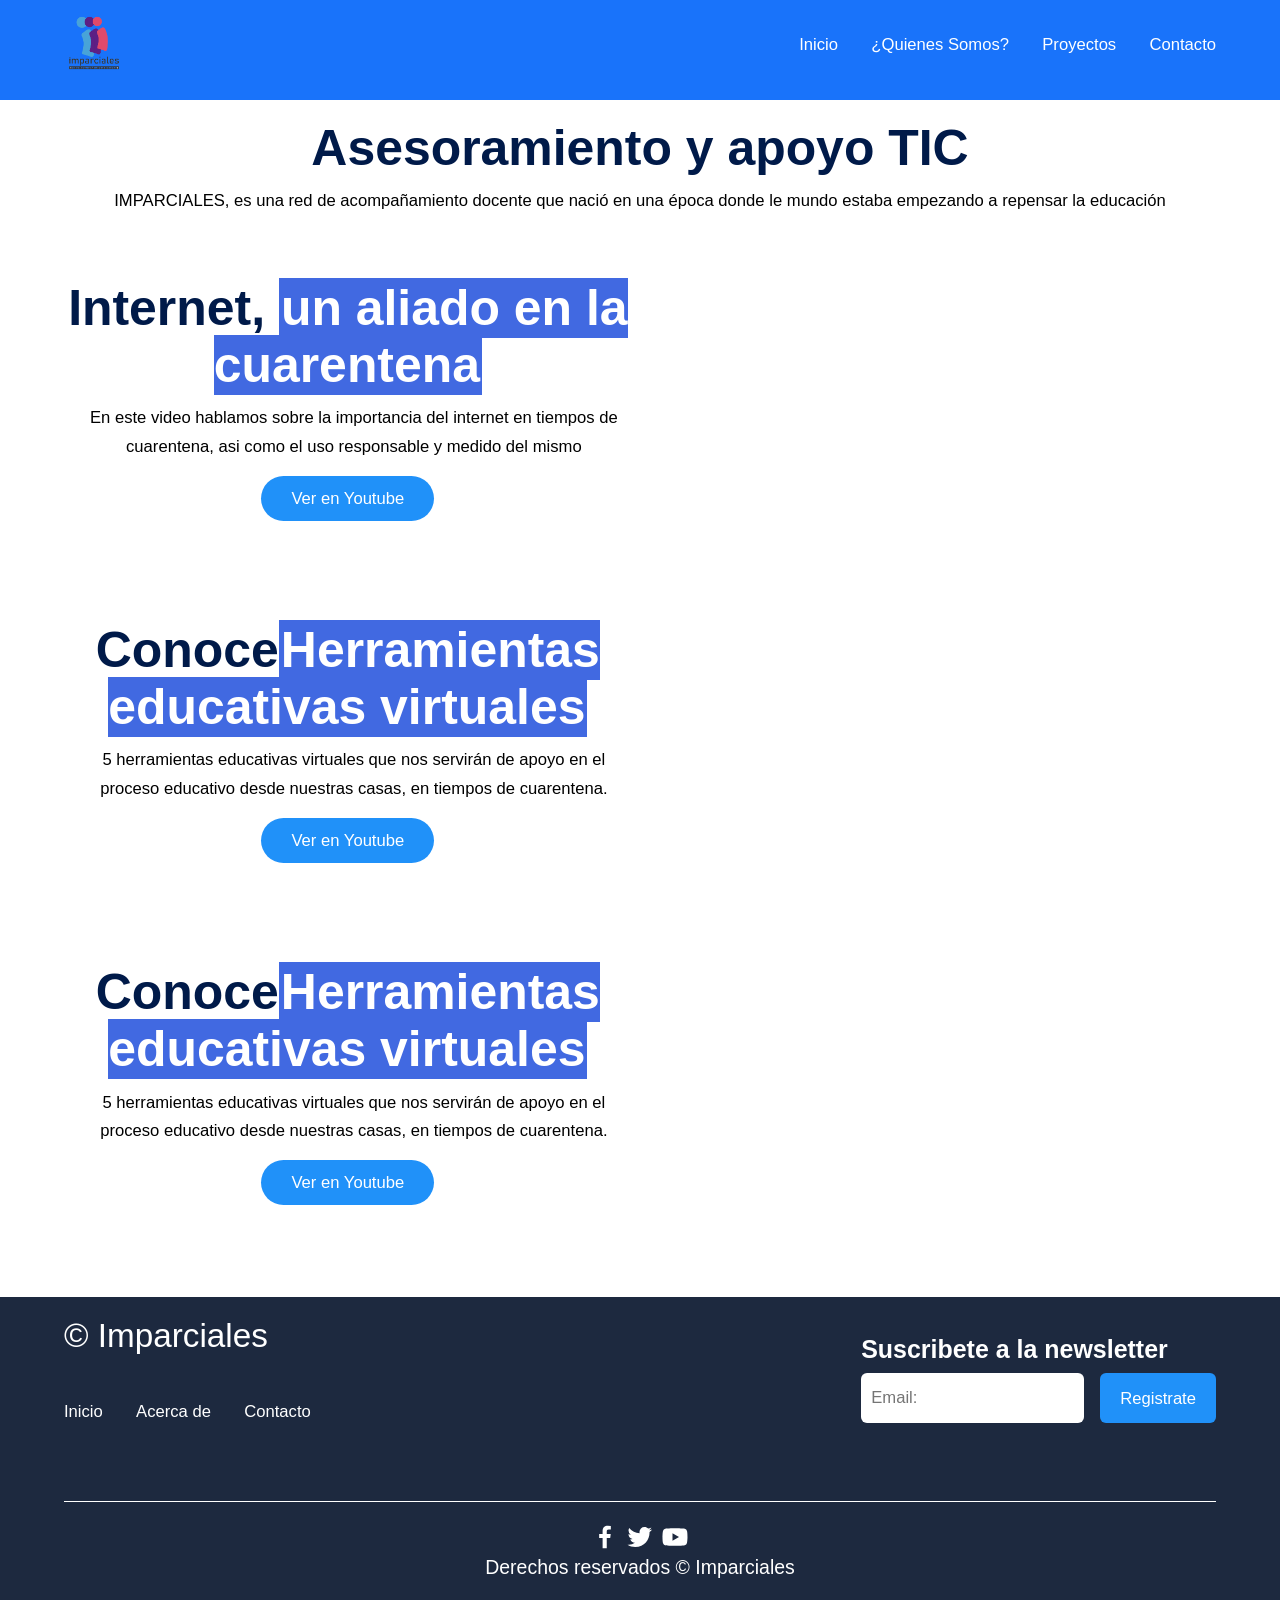
<file: asesoramiento.html>
<!DOCTYPE html>
<html lang="es">

<head>
    <meta charset="UTF-8">
    <meta http-equiv="X-UA-Compatible" content="IE=edge">
    <meta name="viewport" content="width=device-width, initial-scale=1.0">
    <title>Imparciales</title>
    <link rel="shortcut icon" href="./images/logo.png" type="image/x-icon">
    <link rel="stylesheet" href="./css/normalize.css">
    <link rel="stylesheet" href="./css/estilos.css">

    <meta name="theme-color" content="#2091F9">

    <meta name="title" content="Aprende CSS desde cero">
    <meta name="description"
        content="Hola, soy una descripción que verás cuando busques algo de mi temática en Google.">


    <meta property="og:type" content="website">
    <meta property="og:url" content="https://alexcgdesign.github.io">
    <meta property="og:title" content="Aprende CSS desde cero">
    <meta property="og:description"
        content="Hola, soy una descripción que verás cuando busques algo de mi temática en Google.">
    <meta property="og:image" content="https://alexcgdesign.github.io/images/css.jpg">

    <meta property="twitter:card" content="summary_large_image">
    <meta property="twitter:url" content="https://www.jordanalex.com/">
    <meta property="twitter:title" content="Aprende CSS desde cero">
    <meta property="twitter:description"
        content="Hola, soy una descripción que verás cuando busques algo de mi temática en Google.">
    <meta property="twitter:image" content="https://alexcgdesign.github.io/images/css.jpg">
</head>

<body>

    <header class="hero1">
        <nav class="nav container">
            <div class="nav__logo">
                <img src="images/logo.png" alt="logo" srcset="" style="width: 60px;">
                
            </div>

            <ul class="nav__link nav__link--menu">
                <li class="nav__items">
                    <a href="index.html" class="nav__links_2">Inicio</a>
                </li>
                <li class="nav__items">
                    <a href="#cuenta_nosotros" class="nav__links_2">¿Quienes Somos?</a>
                </li>
                <li class="nav__items">
                    <a href="#" class="nav__links_2">Proyectos</a>
                    <ul>
                        <li class="nav__items">
                        <a href="asesoramiento.html"  class="nav__linkss">Asesoramiento y apoyo TIC</a></li>
                        <li class="nav__items">
                            <a href="herramientas.html" class="nav__linkss">Herramientas digitales</a></li>
                        <li class="nav__items">
                            <a href="ensintonia.html" class="nav__linkss">En sintonia con la educación</a></li>
                        <li class="nav__items">
                            <a href="imparcialesTV.html" class="nav__linkss">Imparciales TV</a></li>
                        <li class="nav__items">
                            <a href="ciclopedagogias.html" class="nav__linkss">Ciclo de pedagogías Emergentes</a></li>
                        <li class="nav__items">
                            <a href="rural.html" class="nav__linkss">Estrategias de Aprendizaje Rural </a></li>
                        <li class="nav__items">
                            <a href="yolecoloboro.html" class="nav__linkss">#YoLeColaboroProfe</a></li>

                    </ul>

                </li>
                <li class="nav__items">
                    <a href="#" class="nav__links_2">Contacto</a>
                </li>


                <img src="./images/close.svg" class="nav__close">
            </ul>

            <div class="nav__menu">
                <img src="./images/menu.svg" class="nav__img">
            </div>
        </nav>

    </header>

    <main style="background: #fff;">
        <section class="container about" >
            <h2 class="subtitle" id="cuenta_nosotros">Asesoramiento y apoyo TIC</h2>
            <p class="about__paragraph" style="margin-bottom: 25px;">IMPARCIALES, es una red de acompañamiento docente que nació en una época donde le mundo estaba empezando a repensar la educación</p> 

            <!--primer video1-->

                <section class="knowledge" style="background: #fff; padding-bottom: 23px;">
                    <div class="knowledge__container " >
                    <div class="knowledege__texts">
                    <h2 class="subtitle">Internet, <span class="testimony__course_1">un aliado en la cuarentena</span> </h2>
                    <p class="knowledge__paragraph">En este video hablamos sobre la importancia del internet en tiempos de cuarentena, asi como el uso responsable y medido del mismo</p>
                    <a href="#" class="cta">Ver en Youtube</a>
                    </div>

                    <figure class="knowledge__picture">
                        <iframe width="560" height="315" src="https://www.youtube.com/embed/Gv0ItA7DmzE" title="YouTube video player" frameborder="0" allow="accelerometer; autoplay; clipboard-write; encrypted-media; gyroscope; picture-in-picture" allowfullscreen></iframe>
                    </figure>
                    </div>
                </section>

                <!--segundo video2-->

                <section class="knowledge" style="background: #fff; padding-bottom: 23px;">
                    <div class="knowledge__container " >
                    <div class="knowledege__texts">
                    <h2 class="subtitle">Conoce<span class="testimony__course_1">Herramientas educativas virtuales</span> </h2>
                    <p class="knowledge__paragraph">5 herramientas educativas virtuales que nos  servirán de apoyo  en el proceso educativo desde nuestras casas, en tiempos de cuarentena.</p>
                    <a href="#" class="cta">Ver en Youtube</a>
                    </div>

                    <figure class="knowledge__picture">
                        <iframe width="560" height="315" src="https://www.youtube.com/embed/v2bmdTIt050" title="YouTube video player" frameborder="0" allow="accelerometer; autoplay; clipboard-write; encrypted-media; gyroscope; picture-in-picture" allowfullscreen></iframe>
                    </figure>
                    </div>
                </section>

                <!--tercer video3-->

                <section class="knowledge" style="background: #fff; padding-bottom: 23px;">
                    <div class="knowledge__container " >
                    <div class="knowledege__texts">
                    <h2 class="subtitle">Conoce<span class="testimony__course_1">Herramientas educativas virtuales</span> </h2>
                    <p class="knowledge__paragraph">5 herramientas educativas virtuales que nos  servirán de apoyo  en el proceso educativo desde nuestras casas, en tiempos de cuarentena.</p>
                    <a href="#" class="cta">Ver en Youtube</a>
                    </div>

                    <figure class="knowledge__picture">
                        <iframe width="560" height="315" src="https://www.youtube.com/embed/v2bmdTIt050" title="YouTube video player" frameborder="0" allow="accelerometer; autoplay; clipboard-write; encrypted-media; gyroscope; picture-in-picture" allowfullscreen></iframe>
                    </figure>
                    </div>
                </section>
                
        </section>
    </main>

    <footer class="footer">
        <section class="footer__container container">
            <nav class="nav nav--footer">
                <h2 class="footer__title">&#169; Imparciales</h2>

                <ul class="nav__link nav__link--footer">
                    <li class="nav__items">
                        <a href="#" class="nav__links">Inicio</a>
                    </li>
                    <li class="nav__items">
                        <a href="#" class="nav__links">Acerca de</a>
                    </li>
                    <li class="nav__items">
                        <a href="#" class="nav__links">Contacto</a>
                    </li>
                
                </ul>
            </nav>

            <form class="footer__form" action="https://formspree.io/f/mknkkrkj" method="POST">
                <h2 class="footer__newsletter">Suscribete a la newsletter</h2>
                <div class="footer__inputs">
                    <input type="email" placeholder="Email:" class="footer__input" name="_replyto">
                    <input type="submit" value="Registrate" class="footer__submit">
                </div>
            </form>
        </section>

        <section class="footer__copy container">
            <div class="footer__social">
                <a href="#" class="footer__icons"><img src="./images/facebook.svg" class="footer__img"></a>
                <a href="#" class="footer__icons"><img src="./images/twitter.svg" class="footer__img"></a>
                <a href="#" class="footer__icons"><img src="./images/youtube.svg" class="footer__img"></a>
            </div>

            <h3 class="footer__copyright">Derechos reservados &copy; Imparciales</h3>
        </section>
    </footer>

    <script src="./js/slider.js"></script>
    <script src="./js/questions.js"></script>
    <script src="./js/menu.js"></script>
</body>

</html>
</file>
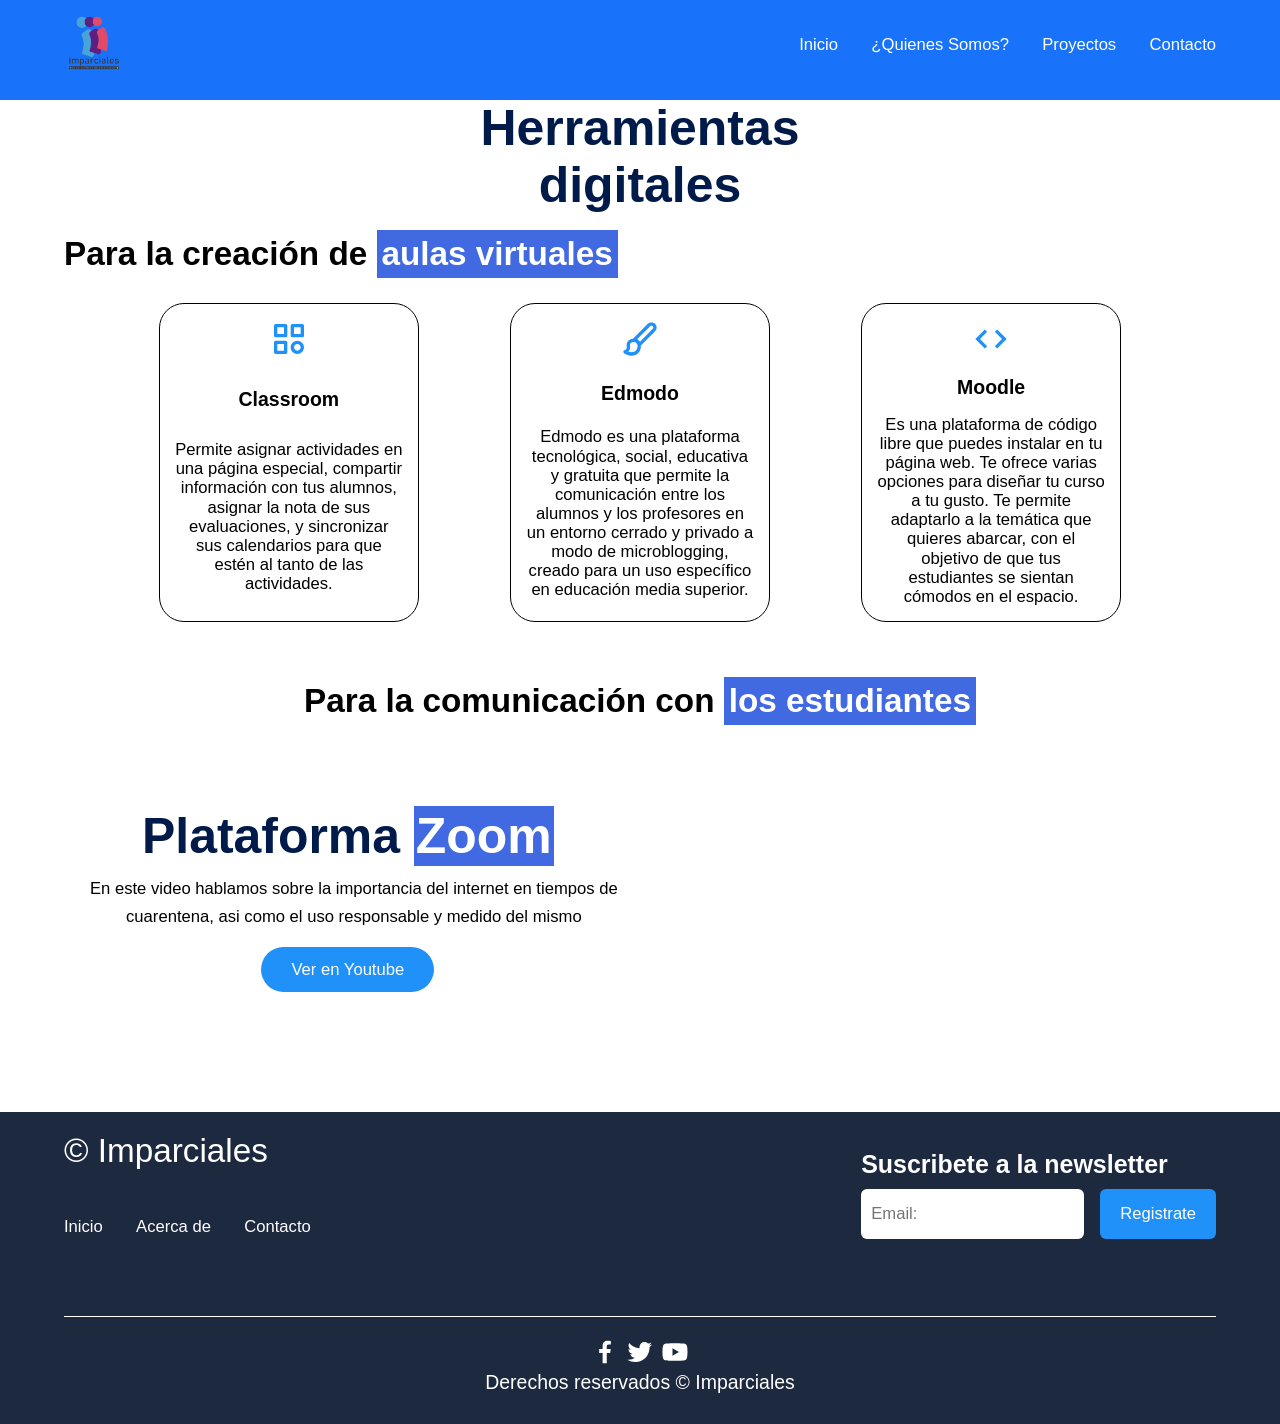
<file: herramientas.html>
<!DOCTYPE html>
<html lang="es">

<head>
    <meta charset="UTF-8">
    <meta http-equiv="X-UA-Compatible" content="IE=edge">
    <meta name="viewport" content="width=device-width, initial-scale=1.0">
    <title>Imparciales</title>
    <link rel="shortcut icon" href="./images/logo.png" type="image/x-icon">
    <link rel="stylesheet" href="./css/normalize.css">
    <link rel="stylesheet" href="./css/estilos.css">

    <meta name="theme-color" content="#2091F9">

    <meta name="title" content="Aprende CSS desde cero">
    <meta name="description"
        content="Hola, soy una descripción que verás cuando busques algo de mi temática en Google.">


    <meta property="og:type" content="website">
    <meta property="og:url" content="https://alexcgdesign.github.io">
    <meta property="og:title" content="Aprende CSS desde cero">
    <meta property="og:description"
        content="Hola, soy una descripción que verás cuando busques algo de mi temática en Google.">
    <meta property="og:image" content="https://alexcgdesign.github.io/images/css.jpg">

    <meta property="twitter:card" content="summary_large_image">
    <meta property="twitter:url" content="https://www.jordanalex.com/">
    <meta property="twitter:title" content="Aprende CSS desde cero">
    <meta property="twitter:description"
        content="Hola, soy una descripción que verás cuando busques algo de mi temática en Google.">
    <meta property="twitter:image" content="https://alexcgdesign.github.io/images/css.jpg">
</head>

<body>

    <header class="hero1">
        <nav class="nav container">
            <div class="nav__logo">
                <img src="images/logo.png" alt="logo" srcset="" style="width: 60px;">
                
            </div>

            <ul class="nav__link nav__link--menu">
                <li class="nav__items">
                    <a href="index.html" class="nav__links_2">Inicio</a>
                </li>
                <li class="nav__items">
                    <a href="#cuenta_nosotros" class="nav__links_2">¿Quienes Somos?</a>
                </li>
                <li class="nav__items">
                    <a href="#" class="nav__links_2">Proyectos</a>
                    <ul>
                        <li class="nav__items">
                        <a href="asesoramiento.html"  class="nav__linkss">Asesoramiento y apoyo TIC</a></li>
                        <li class="nav__items">
                            <a href="herramientas.html" class="nav__linkss">Herramientas digitales</a></li>
                        <li class="nav__items">
                            <a href="ensintonia.html" class="nav__linkss">En sintonia con la educación</a></li>
                        <li class="nav__items">
                            <a href="imparcialesTV.html" class="nav__linkss">Imparciales TV</a></li>
                        <li class="nav__items">
                            <a href="ciclopedagogias.html" class="nav__linkss">Ciclo de pedagogías Emergentes</a></li>
                        <li class="nav__items">
                            <a href="rural.html" class="nav__linkss">Estrategias de Aprendizaje Rural </a></li>
                        <li class="nav__items">
                            <a href="yolecoloboro.html" class="nav__linkss">#YoLeColaboroProfe</a></li>

                    </ul>

                </li>
                <li class="nav__items">
                    <a href="#" class="nav__links_2">Contacto</a>
                </li>


                <img src="./images/close.svg" class="nav__close">
            </ul>

            <div class="nav__menu">
                <img src="./images/menu.svg" class="nav__img">
            </div>
        </nav>

    </header>

    <main style="background: #fff;">
        <section class="container1 about">
            <h2 class="subtitle" id="cuenta_nosotros">Herramientas <br> digitales</h2> 
            
            <div class="titulo__01" style="float: left;">
                <h1> Para la creación de <span class="testimony__course">aulas virtuales</span></h1>
            </div>

        </section>


        <section class="container about">
            
            <div class="about__main1">
                <article class="about__icons1">
                    <img src="./images/shapes.svg" class="about__icon">
                    <h3 class="about__title">Classroom</h3>
                    <p class="about__paragrah">Permite asignar actividades en una página especial, compartir información con tus alumnos, asignar la nota de sus evaluaciones, y sincronizar sus calendarios para que estén al tanto
                        de las actividades.</p>
                </article>
    
                <article class="about__icons2">
                    <img src="./images/paint.svg" class="about__icon">
                    <h3 class="about__title">Edmodo</h3>
                    <p class="about__paragrah">Edmodo es una plataforma tecnológica, social, educativa y gratuita que
                        permite la comunicación entre los alumnos y los profesores en un entorno cerrado y
                        privado a modo de microblogging, creado para un uso específico en educación
                        media superior.</p>
                </article>
    
                <article class="about__icons3">
                    <img src="./images/code.svg" class="about__icon">
                    <h3 class="about__title">Moodle</h3>
                    <p class="about__paragrah">Es una plataforma de código libre que puedes instalar en tu página web.
                        Te ofrece varias opciones para diseñar tu curso a tu gusto. Te permite adaptarlo a la
                        temática que quieres abarcar, con el objetivo de que tus estudiantes se sientan
                        cómodos en el espacio.</p>
                </article>

        
            </div>
        </section>

    </main>

    <main style="background: #fff;">
        <section class="container about" >
            <h2 class="subtitle1" id="cuenta_nosotros">Para la  comunicación con <span class="testimony__course">los estudiantes</span></h2>
            <!--primer video1-->

                <section class="knowledge" style="background: #fff; padding-bottom: 23px;">
                    <div class="knowledge__container ">
                    <div class="knowledege__texts">
                    <h2 class="subtitle">Plataforma  <span class="testimony__course_1">Zoom</span> </h2>
                    <p class="knowledge__paragraph">En este video hablamos sobre la importancia del internet en tiempos de cuarentena, asi como el uso responsable y medido del mismo</p>
                    <a href="#" class="cta">Ver en Youtube</a>
                    </div>

                    <figure class="knowledge__picture">
                        <iframe width="560" height="315" src="https://www.youtube.com/embed/AsLF4bqn_oY" title="YouTube video player" frameborder="0" allow="accelerometer; autoplay; clipboard-write; encrypted-media; gyroscope; picture-in-picture" allowfullscreen></iframe>
                    </figure>
                    </div>
                </section>

                
        </section>
    </main>






    <footer class="footer">
        <section class="footer__container container">
            <nav class="nav nav--footer">
                <h2 class="footer__title">&#169; Imparciales</h2>

                <ul class="nav__link nav__link--footer">
                    <li class="nav__items">
                        <a href="#" class="nav__links">Inicio</a>
                    </li>
                    <li class="nav__items">
                        <a href="#" class="nav__links">Acerca de</a>
                    </li>
                    <li class="nav__items">
                        <a href="#" class="nav__links">Contacto</a>
                    </li>
                
                </ul>
            </nav>

            <form class="footer__form" action="https://formspree.io/f/mknkkrkj" method="POST">
                <h2 class="footer__newsletter">Suscribete a la newsletter</h2>
                <div class="footer__inputs">
                    <input type="email" placeholder="Email:" class="footer__input" name="_replyto">
                    <input type="submit" value="Registrate" class="footer__submit">
                </div>
            </form>
        </section>

        <section class="footer__copy container">
            <div class="footer__social">
                <a href="#" class="footer__icons"><img src="./images/facebook.svg" class="footer__img"></a>
                <a href="#" class="footer__icons"><img src="./images/twitter.svg" class="footer__img"></a>
                <a href="#" class="footer__icons"><img src="./images/youtube.svg" class="footer__img"></a>
            </div>

            <h3 class="footer__copyright">Derechos reservados &copy; Imparciales</h3>
        </section>
    </footer>

    <script src="./js/slider.js"></script>
    <script src="./js/questions.js"></script>
    <script src="./js/menu.js"></script>
</body>

</html>
</file>
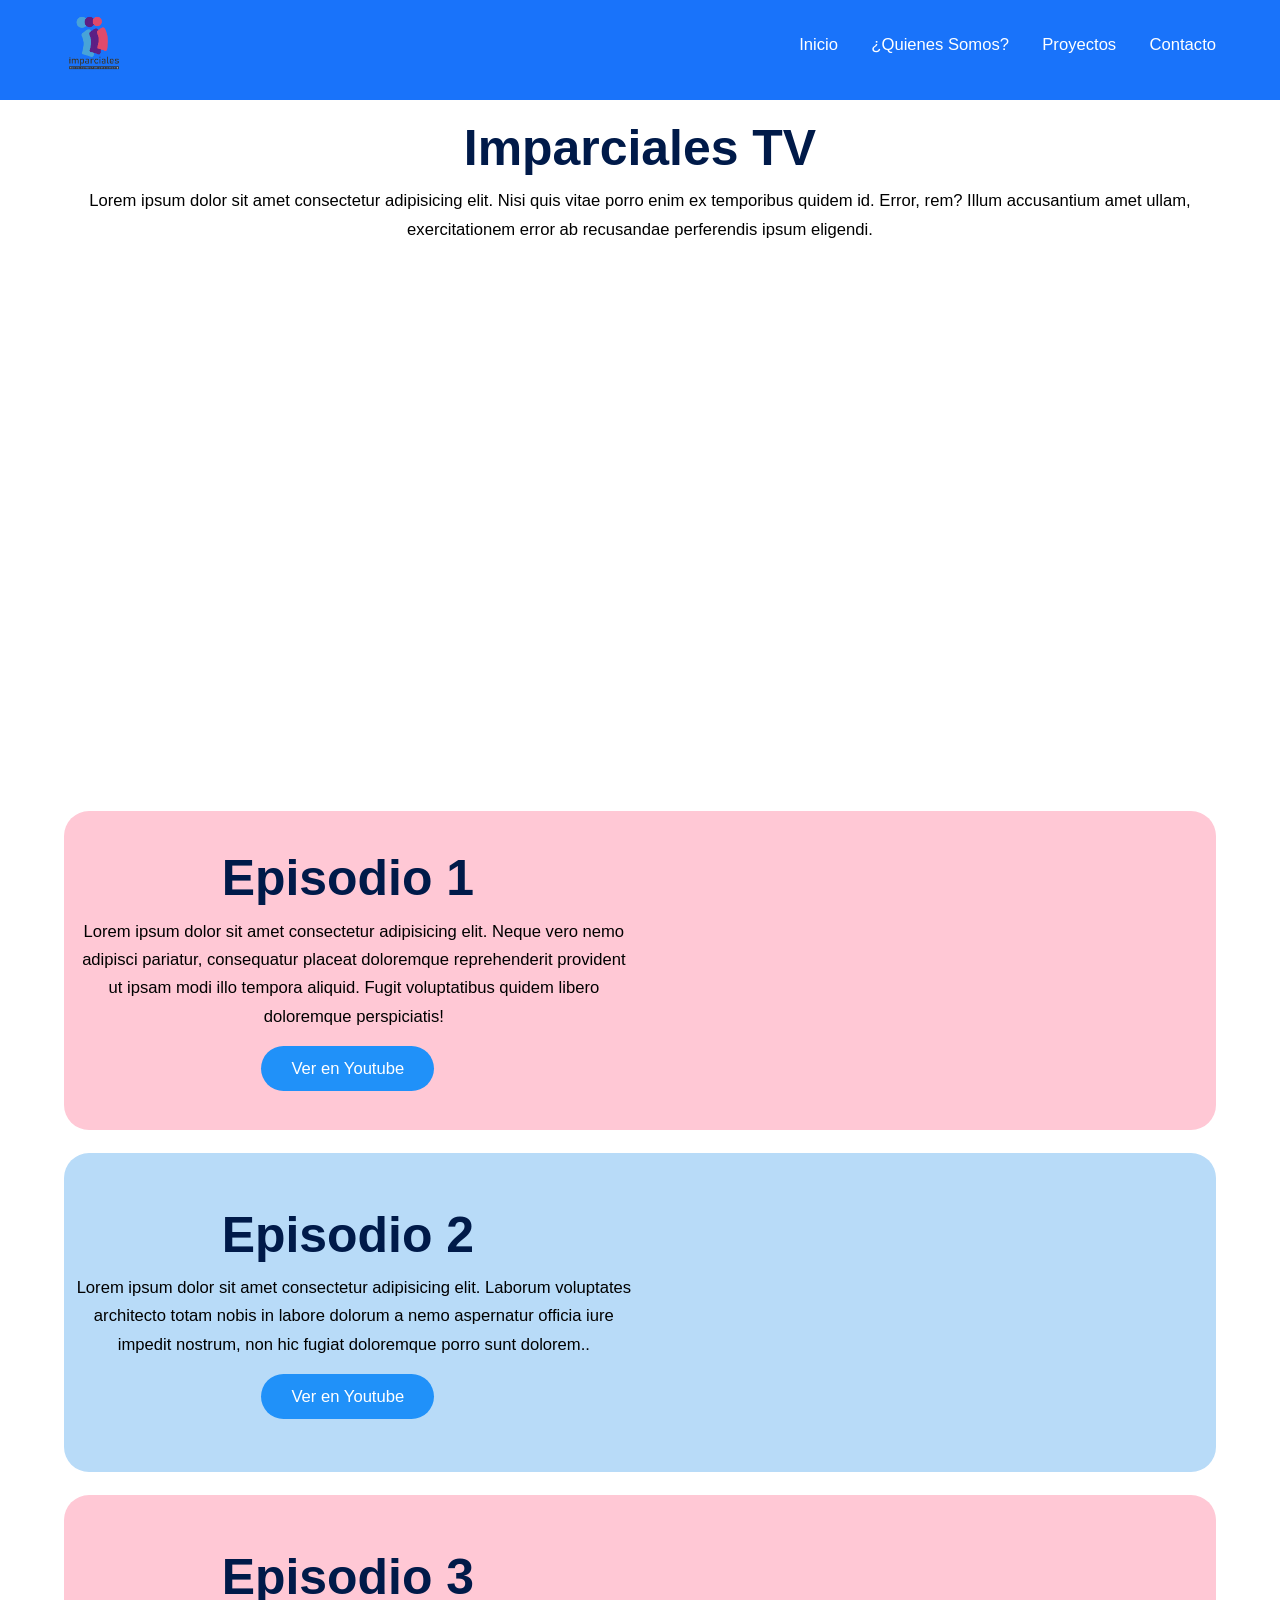
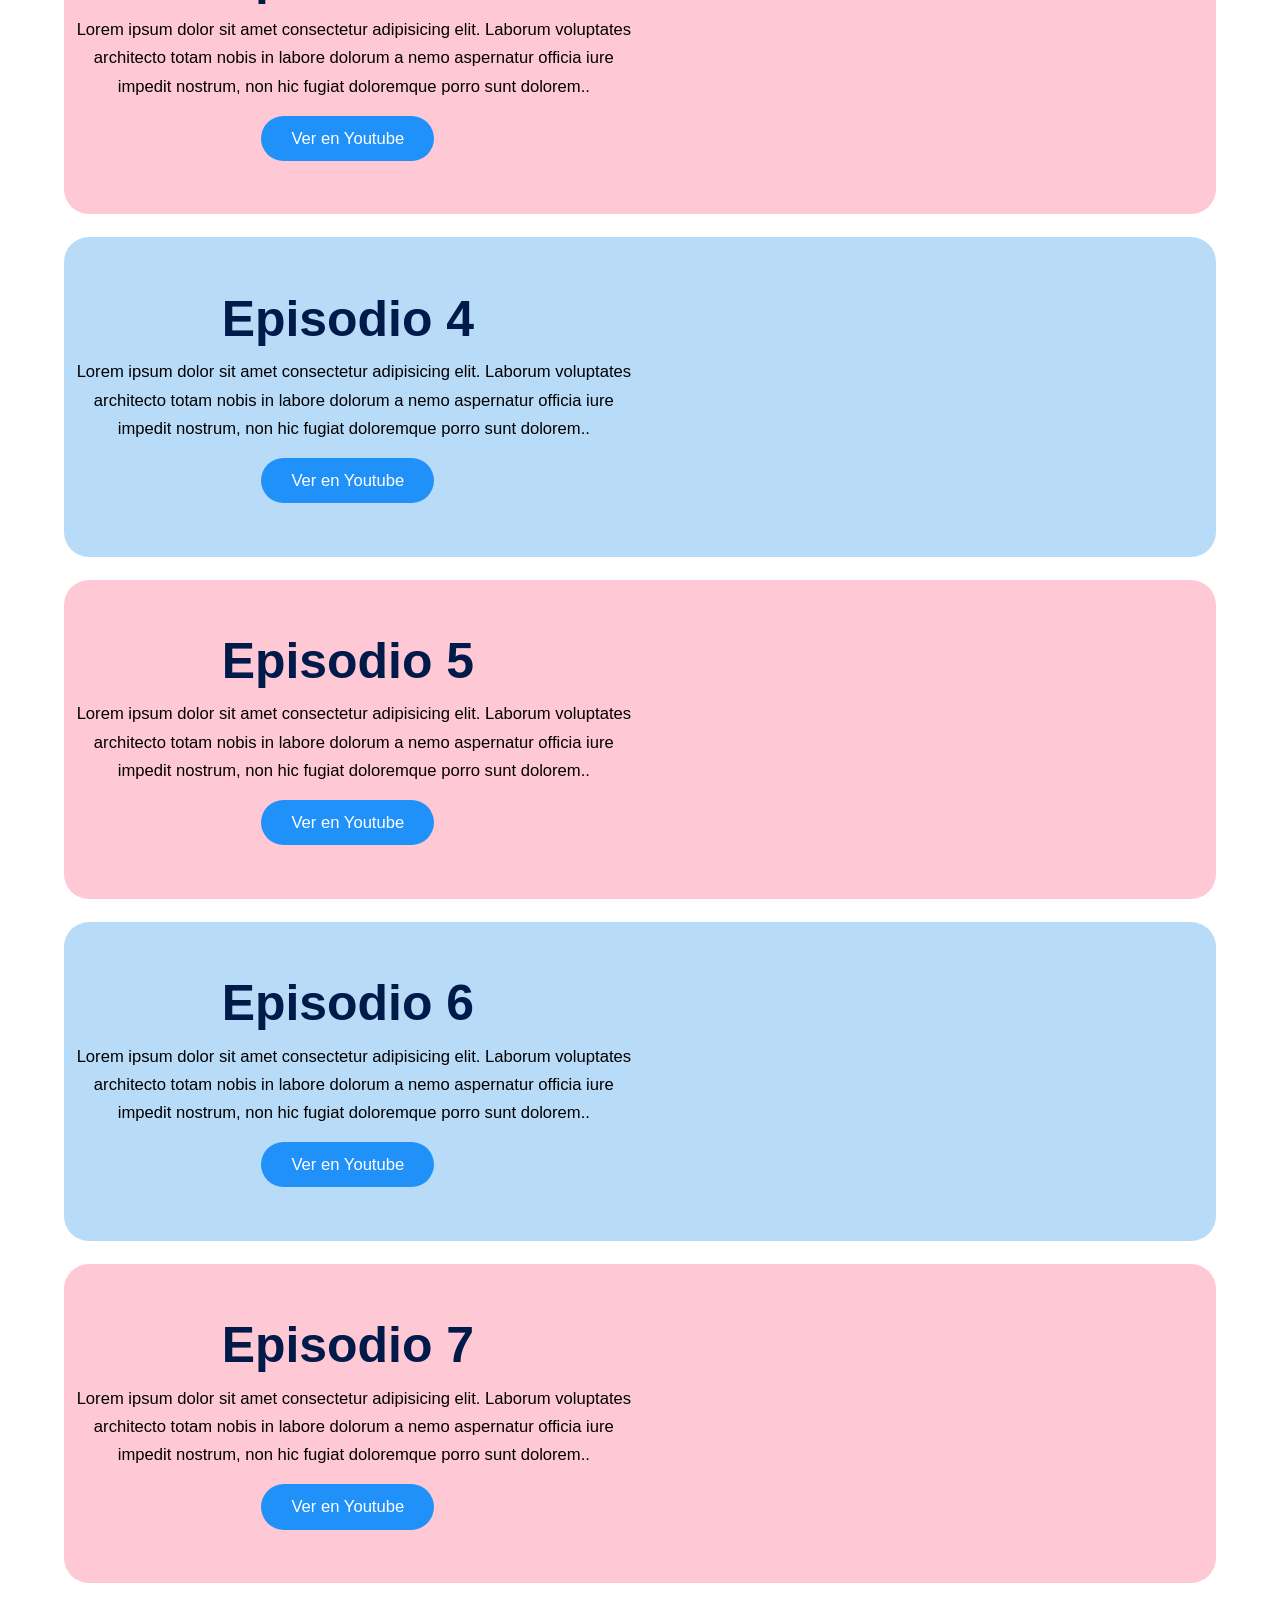
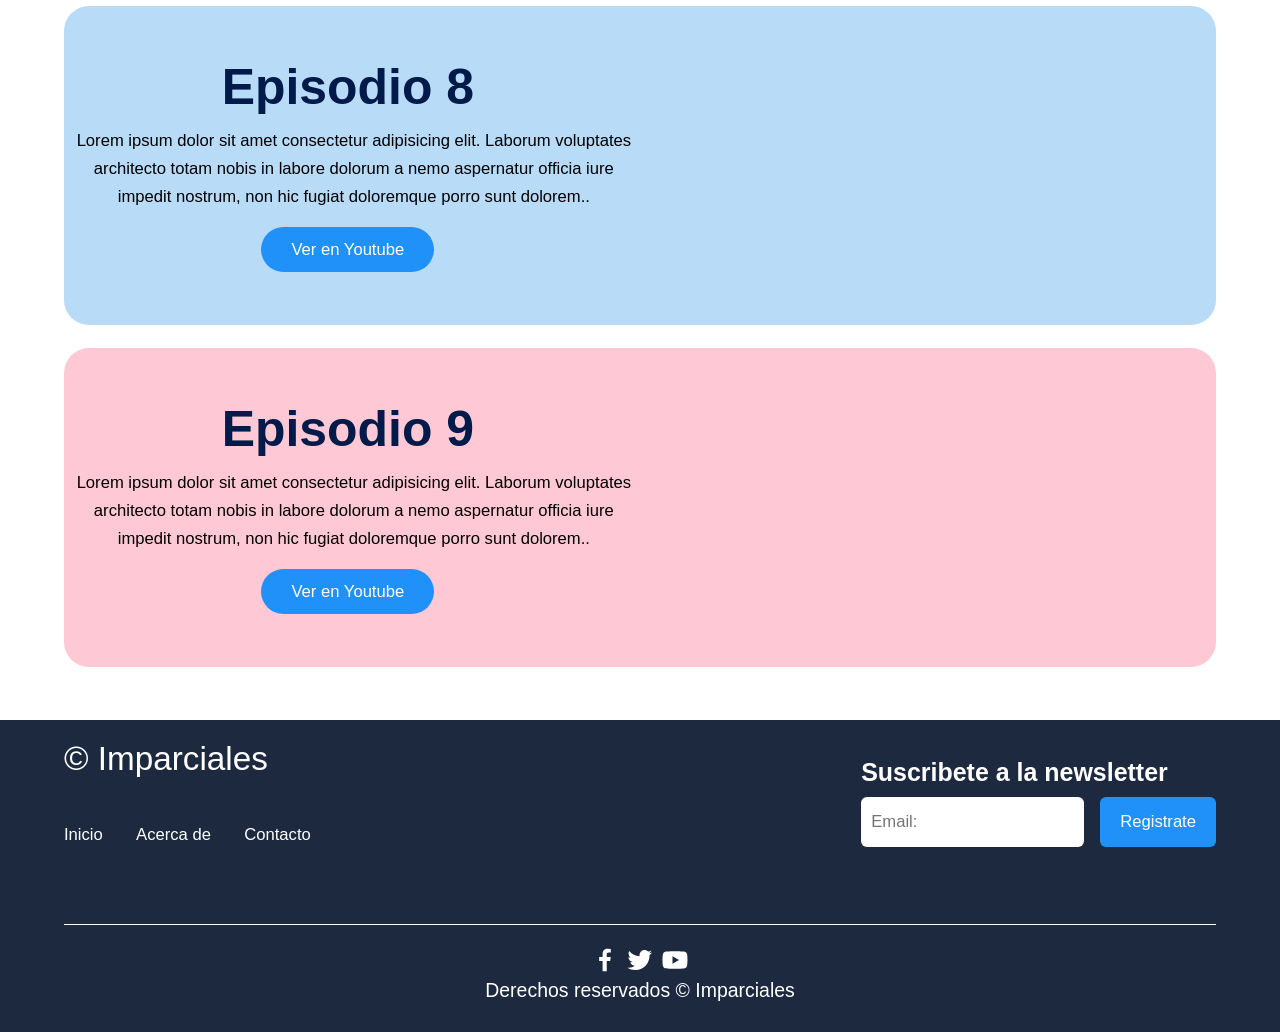
<file: imparcialesTV.html>
<!DOCTYPE html>
<html lang="es">

<head>
    <meta charset="UTF-8">
    <meta http-equiv="X-UA-Compatible" content="IE=edge">
    <meta name="viewport" content="width=device-width, initial-scale=1.0">
    <title>Imparciales</title>
    <link rel="shortcut icon" href="./images/logo.png" type="image/x-icon">
    <link rel="stylesheet" href="./css/normalize.css">
    <link rel="stylesheet" href="./css/estilos.css">

    <meta name="theme-color" content="#2091F9">

    <meta name="title" content="Aprende CSS desde cero">
    <meta name="description"
        content="Hola, soy una descripción que verás cuando busques algo de mi temática en Google.">


    <meta property="og:type" content="website">
    <meta property="og:url" content="https://alexcgdesign.github.io">
    <meta property="og:title" content="Aprende CSS desde cero">
    <meta property="og:description"
        content="Hola, soy una descripción que verás cuando busques algo de mi temática en Google.">
    <meta property="og:image" content="https://alexcgdesign.github.io/images/css.jpg">

    <meta property="twitter:card" content="summary_large_image">
    <meta property="twitter:url" content="https://www.jordanalex.com/">
    <meta property="twitter:title" content="Aprende CSS desde cero">
    <meta property="twitter:description"
        content="Hola, soy una descripción que verás cuando busques algo de mi temática en Google.">
    <meta property="twitter:image" content="https://alexcgdesign.github.io/images/css.jpg">
</head>

<body>

    <header class="hero1">
        <nav class="nav container">
            <div class="nav__logo">
                <img src="images/logo.png" alt="logo" srcset="" style="width: 60px;">
                
            </div>

            <ul class="nav__link nav__link--menu">
                <li class="nav__items">
                    <a href="index.html" class="nav__links_2">Inicio</a>
                </li>
                <li class="nav__items">
                    <a href="#cuenta_nosotros" class="nav__links_2">¿Quienes Somos?</a>
                </li>
                <li class="nav__items">
                    <a href="#" class="nav__links_2">Proyectos</a>
                    <ul>
                        <li class="nav__items">
                        <a href="asesoramiento.html"  class="nav__linkss">Asesoramiento y apoyo TIC</a></li>
                        <li class="nav__items">
                            <a href="herramientas.html" class="nav__linkss">Herramientas digitales</a></li>
                        <li class="nav__items">
                            <a href="ensintonia.html" class="nav__linkss">En sintonia con la educación</a></li>
                        <li class="nav__items">
                            <a href="imparcialesTV.html" class="nav__linkss">Imparciales TV</a></li>
                        <li class="nav__items">
                            <a href="ciclopedagogias.html" class="nav__linkss">Ciclo de pedagogías Emergentes</a></li>
                        <li class="nav__items">
                            <a href="rural.html" class="nav__linkss">Estrategias de Aprendizaje Rural </a></li>
                        <li class="nav__items">
                            <a href="yolecoloboro.html" class="nav__linkss">#YoLeColaboroProfe</a></li>

                    </ul>

                </li>
                <li class="nav__items">
                    <a href="#" class="nav__links_2">Contacto</a>
                </li>


                <img src="./images/close.svg" class="nav__close">
            </ul>

            <div class="nav__menu">
                <img src="./images/menu.svg" class="nav__img">
            </div>
        </nav>

    </header>

    <main style="background: #fff;">
        <section class="container about" >
            <h2 class="subtitle" id="cuenta_nosotros">Imparciales TV</h2>
            <p class="about__paragraph" style="margin-bottom: 25px;">Lorem ipsum dolor sit amet consectetur adipisicing elit. Nisi quis vitae porro enim ex temporibus quidem id. Error, rem? Illum accusantium amet ullam, exercitationem error ab recusandae perferendis ipsum eligendi.</p> 

            <!--video introducción de Imparciales TV-->

                <section class="knowledge" style="background: #fff; padding-bottom: 23px;">
        
                    <iframe width="760" height="515" src="https://www.youtube.com/embed/TVgUNvc7wiE" title="YouTube video player" frameborder="0" allow="accelerometer; autoplay; clipboard-write; encrypted-media; gyroscope; picture-in-picture" allowfullscreen></iframe>
                    
                    </div>
                </section>

                <!--Episodio 1-->

                <section class="knowledge" style="background: #fff; padding-bottom: 23px;">
                    <div class="knowledge__container1" >
                    <div class="knowledege__texts">
                    <h2 class="subtitle">Episodio 1</h2>
                    <p class="knowledge__paragraph">Lorem ipsum dolor sit amet consectetur adipisicing elit. Neque vero nemo adipisci pariatur, consequatur placeat doloremque reprehenderit provident ut ipsam modi illo tempora aliquid. Fugit voluptatibus quidem libero doloremque perspiciatis!</p>
                    <a href="#" class="cta">Ver en Youtube</a>
                    </div>

                    <figure class="knowledge__picture">
                        <iframe width="593" height="315" src="https://www.youtube.com/embed/hl4lEaUc2fg" title="YouTube video player" frameborder="0" allow="accelerometer; autoplay; clipboard-write; encrypted-media; gyroscope; picture-in-picture" allowfullscreen></iframe>
                    </figure>
                    </div>
                </section>

                <!--Episodio 2-->

                <section class="knowledge" style="background: #fff; padding-bottom: 23px;">
                    <div class="knowledge__container2 " >
                    <div class="knowledege__texts">
                    <h2 class="subtitle">Episodio 2 </h2>
                    <p class="knowledge__paragraph">Lorem ipsum dolor sit amet consectetur adipisicing elit. Laborum voluptates architecto totam nobis in labore dolorum a nemo aspernatur officia iure impedit nostrum, non hic fugiat doloremque porro sunt dolorem..</p>
                    <a href="#" class="cta">Ver en Youtube</a>
                    </div>

                    <figure class="knowledge__picture">
                        <iframe width="593" height="315" src="https://www.youtube.com/embed/5eqY6I2wzbg" title="YouTube video player" frameborder="0" allow="accelerometer; autoplay; clipboard-write; encrypted-media; gyroscope; picture-in-picture" allowfullscreen></iframe>
                    </figure>
                    </div>
                </section>

                <!--Episodio 3-->

                <section class="knowledge" style="background: #fff; padding-bottom: 23px;">
                    <div class="knowledge__container1 " >
                    <div class="knowledege__texts">
                    <h2 class="subtitle">Episodio 3 </h2>
                    <p class="knowledge__paragraph">Lorem ipsum dolor sit amet consectetur adipisicing elit. Laborum voluptates architecto totam nobis in labore dolorum a nemo aspernatur officia iure impedit nostrum, non hic fugiat doloremque porro sunt dolorem..</p>
                    <a href="#" class="cta">Ver en Youtube</a>
                    </div>

                    <figure class="knowledge__picture">
                        <iframe width="593" height="315" src="https://www.youtube.com/embed/3lcfJCIo10Q" title="YouTube video player" frameborder="0" allow="accelerometer; autoplay; clipboard-write; encrypted-media; gyroscope; picture-in-picture" allowfullscreen></iframe>
                    </figure>
                    </div>
                </section>

                <!--Episodio 4-->

                <section class="knowledge" style="background: #fff; padding-bottom: 23px;">
                    <div class="knowledge__container2 " >
                    <div class="knowledege__texts">
                    <h2 class="subtitle">Episodio 4 </h2>
                    <p class="knowledge__paragraph">Lorem ipsum dolor sit amet consectetur adipisicing elit. Laborum voluptates architecto totam nobis in labore dolorum a nemo aspernatur officia iure impedit nostrum, non hic fugiat doloremque porro sunt dolorem..</p>
                    <a href="#" class="cta">Ver en Youtube</a>
                    </div>

                    <figure class="knowledge__picture">
                        <iframe width="593" height="315" src="https://www.youtube.com/embed/FrlGnhNil-E" title="YouTube video player" frameborder="0" allow="accelerometer; autoplay; clipboard-write; encrypted-media; gyroscope; picture-in-picture" allowfullscreen></iframe>
                    </figure>
                    </div>
                </section>

                <!--Episodio 5-->

                <section class="knowledge" style="background: #fff; padding-bottom: 23px;">
                    <div class="knowledge__container1 " >
                    <div class="knowledege__texts">
                    <h2 class="subtitle">Episodio 5 </h2>
                    <p class="knowledge__paragraph">Lorem ipsum dolor sit amet consectetur adipisicing elit. Laborum voluptates architecto totam nobis in labore dolorum a nemo aspernatur officia iure impedit nostrum, non hic fugiat doloremque porro sunt dolorem..</p>
                    <a href="#" class="cta">Ver en Youtube</a>
                    </div>

                    <figure class="knowledge__picture">
                        <iframe width="593" height="315" src="https://www.youtube.com/embed/CIYUIx_RrBI" title="YouTube video player" frameborder="0" allow="accelerometer; autoplay; clipboard-write; encrypted-media; gyroscope; picture-in-picture" allowfullscreen></iframe>
                    </figure>
                    </div>
                </section>

                <!--Episodio 6-->

                <section class="knowledge" style="background: #fff; padding-bottom: 23px;">
                    <div class="knowledge__container2 " >
                    <div class="knowledege__texts">
                    <h2 class="subtitle">Episodio 6 </h2>
                    <p class="knowledge__paragraph">Lorem ipsum dolor sit amet consectetur adipisicing elit. Laborum voluptates architecto totam nobis in labore dolorum a nemo aspernatur officia iure impedit nostrum, non hic fugiat doloremque porro sunt dolorem..</p>
                    <a href="#" class="cta">Ver en Youtube</a>
                    </div>

                    <figure class="knowledge__picture">
                        <iframe width="593" height="315" src="https://www.youtube.com/embed/-JKJ0b4tKWo" title="YouTube video player" frameborder="0" allow="accelerometer; autoplay; clipboard-write; encrypted-media; gyroscope; picture-in-picture" allowfullscreen></iframe>
                    </figure>
                    </div>
                </section>

                <!--Episodio 7-->

                <section class="knowledge" style="background: #fff; padding-bottom: 23px;">
                    <div class="knowledge__container1 " >
                    <div class="knowledege__texts">
                    <h2 class="subtitle">Episodio 7 </h2>
                    <p class="knowledge__paragraph">Lorem ipsum dolor sit amet consectetur adipisicing elit. Laborum voluptates architecto totam nobis in labore dolorum a nemo aspernatur officia iure impedit nostrum, non hic fugiat doloremque porro sunt dolorem..</p>
                    <a href="#" class="cta">Ver en Youtube</a>
                    </div>

                    <figure class="knowledge__picture">
                        <iframe width="593" height="315" src="https://www.youtube.com/embed/t6DiF9O3xUA" title="YouTube video player" frameborder="0" allow="accelerometer; autoplay; clipboard-write; encrypted-media; gyroscope; picture-in-picture" allowfullscreen></iframe>
                    </figure>
                    </div>
                </section>

                <!--Episodio 8-->

                <section class="knowledge" style="background: #fff; padding-bottom: 23px;">
                    <div class="knowledge__container2 " >
                    <div class="knowledege__texts">
                    <h2 class="subtitle">Episodio 8 </h2>
                    <p class="knowledge__paragraph">Lorem ipsum dolor sit amet consectetur adipisicing elit. Laborum voluptates architecto totam nobis in labore dolorum a nemo aspernatur officia iure impedit nostrum, non hic fugiat doloremque porro sunt dolorem..</p>
                    <a href="#" class="cta">Ver en Youtube</a>
                    </div>

                    <figure class="knowledge__picture">
                        <iframe width="593" height="315" src="https://www.youtube.com/embed/7GK1zht8Lkc" title="YouTube video player" frameborder="0" allow="accelerometer; autoplay; clipboard-write; encrypted-media; gyroscope; picture-in-picture" allowfullscreen></iframe>
                    </figure>
                    </div>
                </section>

                <!--Episodio 9-->

                <section class="knowledge" style="background: #fff; padding-bottom: 23px;">
                    <div class="knowledge__container1 " >
                    <div class="knowledege__texts">
                    <h2 class="subtitle">Episodio 9 </h2>
                    <p class="knowledge__paragraph">Lorem ipsum dolor sit amet consectetur adipisicing elit. Laborum voluptates architecto totam nobis in labore dolorum a nemo aspernatur officia iure impedit nostrum, non hic fugiat doloremque porro sunt dolorem..</p>
                    <a href="#" class="cta">Ver en Youtube</a>
                    </div>

                    <figure class="knowledge__picture">
                        <iframe width="593" height="315" src="https://www.youtube.com/embed/s_P_wrfcM_c" title="YouTube video player" frameborder="0" allow="accelerometer; autoplay; clipboard-write; encrypted-media; gyroscope; picture-in-picture" allowfullscreen></iframe>
                    </figure>
                    </div>
                </section>
                
        </section>
    </main>

    <footer class="footer">
        <section class="footer__container container">
            <nav class="nav nav--footer">
                <h2 class="footer__title">&#169; Imparciales</h2>

                <ul class="nav__link nav__link--footer">
                    <li class="nav__items">
                        <a href="#" class="nav__links">Inicio</a>
                    </li>
                    <li class="nav__items">
                        <a href="#" class="nav__links">Acerca de</a>
                    </li>
                    <li class="nav__items">
                        <a href="#" class="nav__links">Contacto</a>
                    </li>
                
                </ul>
            </nav>

            <form class="footer__form" action="https://formspree.io/f/mknkkrkj" method="POST">
                <h2 class="footer__newsletter">Suscribete a la newsletter</h2>
                <div class="footer__inputs">
                    <input type="email" placeholder="Email:" class="footer__input" name="_replyto">
                    <input type="submit" value="Registrate" class="footer__submit">
                </div>
            </form>
        </section>

        <section class="footer__copy container">
            <div class="footer__social">
                <a href="#" class="footer__icons"><img src="./images/facebook.svg" class="footer__img"></a>
                <a href="#" class="footer__icons"><img src="./images/twitter.svg" class="footer__img"></a>
                <a href="#" class="footer__icons"><img src="./images/youtube.svg" class="footer__img"></a>
            </div>

            <h3 class="footer__copyright">Derechos reservados &copy; Imparciales</h3>
        </section>
    </footer>

    <script src="./js/slider.js"></script>
    <script src="./js/questions.js"></script>
    <script src="./js/menu.js"></script>
</body>

</html>
</file>
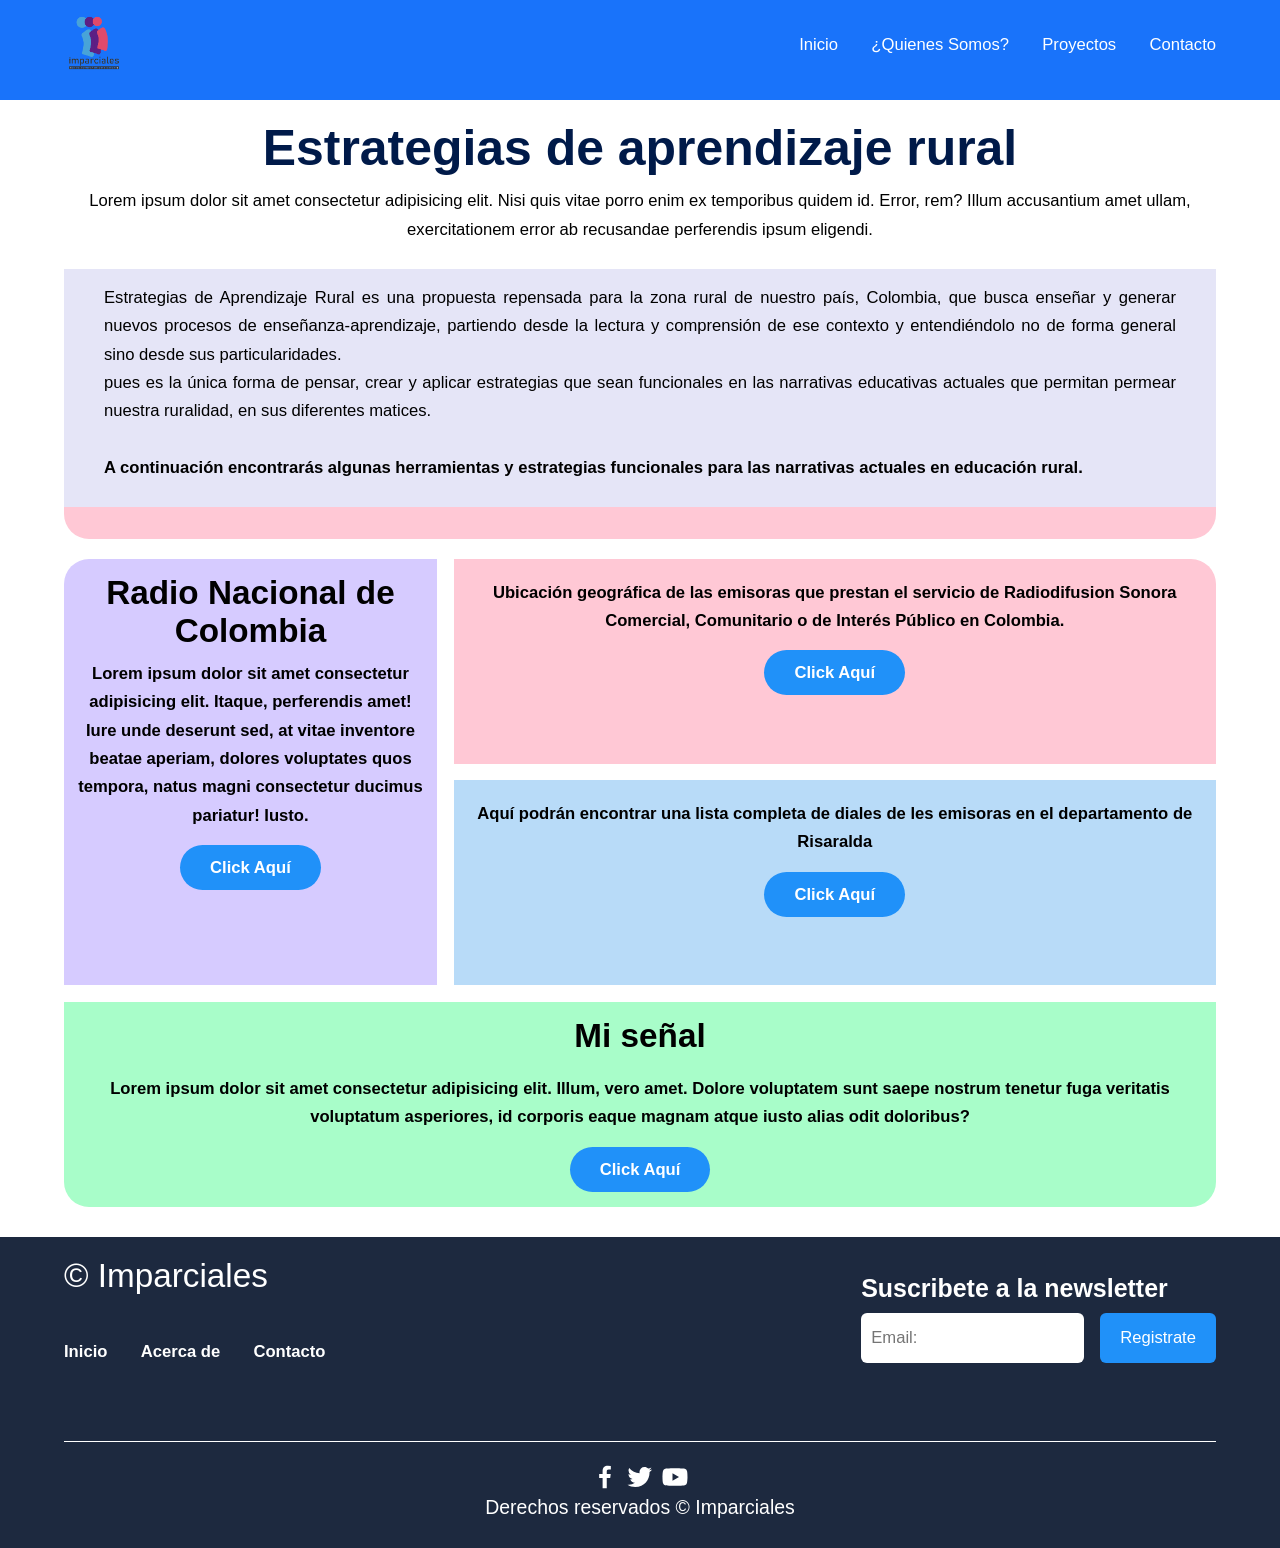
<file: rural.html>
<!DOCTYPE html>
<html lang="es">

<head>
    <meta charset="UTF-8">
    <meta http-equiv="X-UA-Compatible" content="IE=edge">
    <meta name="viewport" content="width=device-width, initial-scale=1.0">
    <title>Imparciales</title>
    <link rel="shortcut icon" href="./images/logo.png" type="image/x-icon">
    <link rel="stylesheet" href="./css/normalize.css">
    <link rel="stylesheet" href="./css/estilos.css">

    <meta name="theme-color" content="#2091F9">

    <meta name="title" content="Aprende CSS desde cero">
    <meta name="description"
        content="Hola, soy una descripción que verás cuando busques algo de mi temática en Google.">


    <meta property="og:type" content="website">
    <meta property="og:url" content="https://alexcgdesign.github.io">
    <meta property="og:title" content="Aprende CSS desde cero">
    <meta property="og:description"
        content="Hola, soy una descripción que verás cuando busques algo de mi temática en Google.">
    <meta property="og:image" content="https://alexcgdesign.github.io/images/css.jpg">

    <meta property="twitter:card" content="summary_large_image">
    <meta property="twitter:url" content="https://www.jordanalex.com/">
    <meta property="twitter:title" content="Aprende CSS desde cero">
    <meta property="twitter:description"
        content="Hola, soy una descripción que verás cuando busques algo de mi temática en Google.">
    <meta property="twitter:image" content="https://alexcgdesign.github.io/images/css.jpg">
</head>

<body>

    <header class="hero1">
        <nav class="nav container">
            <div class="nav__logo">
                <img src="images/logo.png" alt="logo" srcset="" style="width: 60px;">
                
            </div>

            <ul class="nav__link nav__link--menu">
                <li class="nav__items">
                    <a href="index.html" class="nav__links_2">Inicio</a>
                </li>
                <li class="nav__items">
                    <a href="#cuenta_nosotros" class="nav__links_2">¿Quienes Somos?</a>
                </li>
                <li class="nav__items">
                    <a href="#" class="nav__links_2">Proyectos</a>
                    <ul>
                        <li class="nav__items">
                        <a href="asesoramiento.html"  class="nav__linkss">Asesoramiento y apoyo TIC</a></li>
                        <li class="nav__items">
                            <a href="herramientas.html" class="nav__linkss">Herramientas digitales</a></li>
                        <li class="nav__items">
                            <a href="ensintonia.html" class="nav__linkss">En sintonia con la educación</a></li>
                        <li class="nav__items">
                            <a href="imparcialesTV.html" class="nav__linkss">Imparciales TV</a></li>
                        <li class="nav__items">
                            <a href="ciclopedagogias.html" class="nav__linkss">Ciclo de pedagogías Emergentes</a></li>
                        <li class="nav__items">
                            <a href="rural.html" class="nav__linkss">Estrategias de Aprendizaje Rural </a></li>
                        <li class="nav__items">
                            <a href="yolecoloboro.html" class="nav__linkss">#YoLeColaboroProfe</a></li>

                    </ul>

                </li>
                <li class="nav__items">
                    <a href="#" class="nav__links_2">Contacto</a>
                </li>


                <img src="./images/close.svg" class="nav__close">
            </ul>

            <div class="nav__menu">
                <img src="./images/menu.svg" class="nav__img">
            </div>
        </nav>

    </header>

    <main style="background: #fff;">
        <section class="container about" >
            <h2 class="subtitle" id="cuenta_nosotros">Estrategias de aprendizaje rural</h2>
            <p class="about__paragraph" style="margin-bottom: 25px;">Lorem ipsum dolor sit amet consectetur adipisicing elit. Nisi quis vitae porro enim ex temporibus quidem id. Error, rem? Illum accusantium amet ullam, exercitationem error ab recusandae perferendis ipsum eligendi.</p> 

            <!--cuadro informativo-->
        <div class="knowledge__container1_1" >
            <section class="knowledge2">
        
                    <p class="about__paragraph1" style="margin-bottom: 25px;">Estrategias de Aprendizaje Rural es una propuesta repensada para la zona rural de nuestro país, Colombia,  que busca enseñar y generar nuevos procesos de enseñanza-aprendizaje, partiendo desde la lectura y comprensión de ese contexto y entendiéndolo no de forma general sino desde sus particularidades. <br> pues es la única forma de pensar, crear y aplicar estrategias que sean funcionales en las narrativas educativas actuales que permitan permear nuestra ruralidad, en sus diferentes matices. <br> <br>

                    <b>A continuación encontrarás algunas herramientas y estrategias  funcionales para las narrativas actuales en educación rural. <b></p>
                    

            </section>
        </div>


                
                <div class="container2">
                    <div id="item-0">
                            <h1 style="margin-top: 15px;">Radio Nacional de Colombia</h1>
                            <p class="knowledge__paragraph" style="margin-top: 10px; margin-bottom: 15px; margin-left: 10px; margin-right: 10px; ">Lorem ipsum dolor sit amet consectetur adipisicing elit. Itaque, perferendis amet! Iure unde deserunt sed, at vitae inventore beatae aperiam, dolores voluptates quos tempora, natus magni consectetur ducimus pariatur! Iusto.</p>
                            <a href="#" class="cta" target="_blank" >Click Aquí</a>
                    </div>

                    <div id="item-1">
                         <p class="knowledge__paragraph1">Ubicación geográfica de las emisoras que prestan el servicio de Radiodifusion Sonora Comercial, Comunitario o de Interés Público en Colombia.</p> 
                         <a href="#" class="cta" target="_blank" style="margin: 15px 0;">Click Aquí</a>
                    </div>

                    <div id="item-2">
                        <p class="knowledge__paragraph1">Aquí podrán encontrar una lista completa de diales de les emisoras en el departamento de Risaralda</p>
                        <a href="#" class="cta" target="_blank" style="margin: 15px 0;">Click Aquí</a>
                    </div>

                    <div id="item-3">
                        <h1 style="margin-top: 15px;">Mi señal</h1>
                        <p class="knowledge__paragraph1">Lorem ipsum dolor sit amet consectetur adipisicing elit. Illum, vero amet. Dolore voluptatem sunt saepe nostrum tenetur fuga veritatis voluptatum asperiores, id corporis eaque magnam atque iusto alias odit doloribus?</p>
                        <a href="#" class="cta" target="_blank" style="margin: 15px 0;">Click Aquí</a>
                    </div>

                  </div>


                
                


























 

                
        </section>
    </main>

    <footer class="footer">
        <section class="footer__container container">
            <nav class="nav nav--footer">
                <h2 class="footer__title">&#169; Imparciales</h2>

                <ul class="nav__link nav__link--footer">
                    <li class="nav__items">
                        <a href="#" class="nav__links">Inicio</a>
                    </li>
                    <li class="nav__items">
                        <a href="#" class="nav__links">Acerca de</a>
                    </li>
                    <li class="nav__items">
                        <a href="#" class="nav__links">Contacto</a>
                    </li>
                
                </ul>
            </nav>

            <form class="footer__form" action="https://formspree.io/f/mknkkrkj" method="POST">
                <h2 class="footer__newsletter">Suscribete a la newsletter</h2>
                <div class="footer__inputs">
                    <input type="email" placeholder="Email:" class="footer__input" name="_replyto">
                    <input type="submit" value="Registrate" class="footer__submit">
                </div>
            </form>
        </section>

        <section class="footer__copy container">
            <div class="footer__social">
                <a href="#" class="footer__icons"><img src="./images/facebook.svg" class="footer__img"></a>
                <a href="#" class="footer__icons"><img src="./images/twitter.svg" class="footer__img"></a>
                <a href="#" class="footer__icons"><img src="./images/youtube.svg" class="footer__img"></a>
            </div>

            <h3 class="footer__copyright">Derechos reservados &copy; Imparciales</h3>
        </section>
    </footer>

    <script src="./js/slider.js"></script>
    <script src="./js/questions.js"></script>
    <script src="./js/menu.js"></script>
</body>

</html>
</file>
<file: css/estilos.css>
@import url('https://fonts.googleapis.com/css2?family=Poppins:wght@300;400;600;700&display=swap');

:root {
    --padding-container: 100px 0;
    --color-title: #001A49;
}

body {
    font-family: 'Poppins', sans-serif;
    background-image: radial-gradient(#444cf7 0.5px, transparent 0.5px), radial-gradient(#444cf7 0.5px, #e5e5f7 0.5px);
}

*{
    box-sizing: border-box;
}

main{
    background: #fff;
}

.container{
    width: 90%;
    max-width: 1200px;
    margin: 0 auto;
    overflow: hidden;
    padding: var(--padding-container);
    padding-top: 20px;
    
}

.container1{
    width: 90%;
    max-width: 1200px;
    margin: 0 auto;
    overflow: hidden;
    
}

.container2{
    width: 90%;
    max-width: 1200px;
    margin: 0 auto;
    overflow: hidden;
    display: grid;
    grid-template-rows: 1fr 1fr 1fr;
    grid-template-columns: 1fr 1fr 1fr;
    gap: 1em;
    height: 100%;
    width: 100%;
    margin-top: 20px;
    border-radius: 25px;
    
}

.angry-grid {
    display: grid; 
 
    grid-template-rows: 1fr 1fr 1fr;
    grid-template-columns: 1fr 1fr 1fr 1fr 1fr;
    
    gap: 0px;
    height: 100%;
    
}

#item-0 {
                    
    background-color: #d6cbff; 
    grid-row-start: 1;
    grid-column-start: 1;
 
    grid-row-end: 3;
    grid-column-end: 2;
    
 }

#item-1 {
 
    background-color: #ffc8d5; 
    grid-row-start: 1;
    grid-column-start: 2;
 
    grid-row-end: 2;
    grid-column-end: 4;
    
 }
#item-2 {
 
    background-color: #b8dbf8; 
    grid-row-start: 2;
    grid-column-start: 2;
 
    grid-row-end: 3;
    grid-column-end: 4;
    
 }
#item-3 {
 
    background-color: #a8fdc9; 
    grid-row-start: 3;
    grid-column-start: 1;
 
    grid-row-end: 4;
    grid-column-end: 4;
    
 }



.container{
    width: 90%;
    max-width: 1200px;
    margin: 0 auto;
    overflow: hidden;
    padding: 30px 0;
    padding-top: 20px;
    
}

.hero {
    width: 100%;
    height: 100vh;
    min-height: 600px;
    max-height: 800px;
    position: relative;
    display: grid;
    grid-template-rows: 100px 1fr;
    color: #fff;
}
 
 /*color de la barra de navegación donde debe ir blanco las letras */

.hero1 {
    width: 100%;
    height: 100vh;
    min-height: 100px;
    max-height: 100px;
    position: relative;
    display: grid;
    grid-template-rows: 100px 1fr;
    color: #fff;
    background: #1973fa;

}


.hero::before {
    content: "";
    position: absolute;
    top: 0;
    left: 0;
    width: 100%;
    height: 100%;
    background-image: linear-gradient(180deg, #0000008c 0%, #0000008c 100%), url('../images/computer.jpg');
    background-size: cover;
    clip-path: polygon(0 0, 100% 0, 100% 80%, 50% 95%, 0 80%);
    z-index: -1;
}


/* Nav */

.nav {
    --padding-container: 0; 
    height: 100%;
    display: flex;
    align-items: center;
}

.nav__title {
    font-weight: 300;
}

.nav__link {
    margin-left: auto;
    padding: 0;
    display: grid;
    grid-auto-flow: column;
    grid-auto-columns: max-content;
    gap: 2em;
}

.nav__items {
    list-style: none;
}

.nav__links {
    color: #fff;
    text-decoration: none;
}

.nav__links_1 {
    color: #000;
    text-decoration: none;
}

.nav__links_2 {
    color: #fff;
    text-decoration: none;
}

.nav__linkss{
    text-decoration: none;
    
}

.nav__menu {
    margin-left: auto;
    cursor: pointer;
    display: none;
}

.nav__img {
    display: block;
    width: 30px;
}


.nav__close {
    display: var(--show, none);
}

nav li a:hover{
    border-bottom: 1px solid white;
}

 nav li ul{
    display: none;
    position: absolute;
    float: left;

}

nav li:hover > ul{

    display: block;
} 



/* SUB MENU */

nav ul li ul{
    width: 200px;
    display: flex;
    flex-direction: column;
    background: #fff;
    position: absolute;
    top: 90px;
    padding: 3px 0px;
    visibility: hidden;
    opacity: 0;
    box-shadow: 0px 0px 10px 0px rgba(0,0,0,0.5);
    z-index: 10;
    transition: all 300ms ease;
}

nav ul li:hover ul{
    visibility: visible;
    opacity: 1;
    top: 70px; 
}

nav ul li ul:before{
    content: '';
    width: 0;
    height: 0;
    border-left: 12px solid transparent;
    border-right: 12px solid transparent;
    border-bottom: 12px solid white;
    position: absolute;
    top: -8px;
    left: 1px; 
}

nav ul li ul li a{
    display: block;
    color: #0099E9;
    padding: 6px;
    padding-left: 14px;
    margin-top: 5px;
    font-size: 14px;
    text-transform: uppercase;
    transition: all 300ms ease;
}

nav ul li ul li a:hover{
    background: #0074C7;
    color: #fff;
    transform: scale(1.2);
    padding-left: 15px;
    font-size: 14px;
    box-shadow: 0px 0px 10px 0px rgba(0,0,0,0.5);
}


/*reproductor de musica */


@keyframes discoTocando {
    from{
      transform: rotate(0deg);
    }
    to{
      transform: rotate(360deg);
    }
  }
  
  :root{
    font-size: calc(0.8em + 0.3vmax);
  }
  
  body{
    background-color: blue;
    margin: 0;
    font-family: sans-serif;
  }
  
  .oculto{
    display: none;
  }
  
  .reproductor{
    position: fixed;
    bottom: 0;
    background-color: #ffc8d5;
    color: red;
    display: flex;
    flex-flow: row wrap;
    right: 0;
    left: 0;
    padding: 1em 2em 2em;
    justify-content: center;
    align-items: center;
    gap: 0.5em 1em;
    border-radius: 15px;
  }
  
  .reproductor button{
    border: none;
    background: none;
    color: inherit;
    font-size: 1.25em;
    cursor: pointer;
    padding: 0.5em;
  }
  
  .reproductor button i{
    transition-property: transform color;
    transition-duration: 0.3s;
    color: #000;
  }
  
  .reproductor button:hover i{
    color: inherit;
    transform: scale(1.2);
  }
  
  .reproductor button:active i{
    color: rgb(50, 50, 50);
  }
  
  .reproductor button .fa-play, .reproductor button .fa-pause{
    font-size: 2em;
    margin-left: 0.1em;
  }
  
  .reproductor .cancion{
    display: flex;
    flex-flow: column;
    justify-content: center;
    align-items: center;
    text-align: center;
    flex-basis: 15em;
  }
  
  .reproductor .cancion__titulo{
    font-size: 0.8em;
    margin: 0;
    padding-top: 1em;
    text-transform: uppercase;
    font-weight: bold;
  }
  
  .reproductor .cancion__caratula{
    background-color: rgb(40,40,40);
    border-radius: 50%;
    border: 0.35em solid rgb(50,50,50);
    width: 6em;
    height: 6em;
    display: flex;
    flex-flow: row wrap;
    align-items: center;
    justify-content: center;
    overflow: hidden;
    position: absolute;
    top: -3.5em;
  }
  .reproductor .cancion__caratula .brazo{
    transition-property: transform, position;
    transition-duration: 1s;
    width: 4.2em;
    height: 0.3em;
    position: absolute;
    top: 0.9em; 
    left: 1;
    transform-origin: left top;
    background-color: rgb(50,50,50);;
    border: 1px solid rgb(100, 100, 100);
  }
  .reproductor.reproduciendo .cancion__caratula .brazo{
    transform: rotate(15deg);
  }
  .reproductor .cancion__caratula .brazo::after{
    content: "";
    width: 1em;
    height: 0.7em;
    position: absolute;
    top: -0.01em;
    left: 3.9em;
    transform: rotate(45deg);
    background-color: rgb(0, 0, 0);
  }
  .reproductor .cancion__caratula .etiqueta{
    
    position: absolute;
    top: 50%;
    transform: translateY(-50%);
    

  }
  .reproductor .cancion__caratula .etiqueta::after{
    content: "";
    width: 0.3em;
    height: 0.3em;
    position: absolute;
    top: 48%;
    left: 43%;
    transform: translateY(-50%);
    border-radius: 50%;
  }
  
  .reproductor .cancion__caratula img{
    width: 100%;
    animation-name: discoTocando;
    animation-duration: 4s;
    animation-timing-function: linear;
    animation-iteration-count: infinite;
  }
  
  .reproductor .cancion__caratula i{
    font-size: 2em;
    margin-right: 0.1em;
    margin-bottom: 0.1em;
  }
  
  .reproductor .reproduccion{
    display: flex;
    flex-flow: column;
    flex-grow: 1;
    flex-basis: 20em;
    justify-content: center;
    align-items: center;
  }
  .reproductor .reproduccion__progreso{
    display: flex;
    flex-flow: column;
    width: 100%;
  }
  .reproductor .reproduccion__controles{
    display: flex;
    justify-content: center;
    align-items: center;
    width: 100%;
  }

  .reproductor .controles__reproduccion{
    display: flex;
    gap: 0.5em;
    flex-grow: 1;
    justify-content: center;
    margin-left: 3em;
  }
  
  .reproductor .controles__volumen{
    position: relative;
  }
  .reproductor .controles__volumen button{
    width: 1.5em;
  }
  .reproductor .controles__volumen input{
    position: absolute;
    width: 100px;
    transform-origin: left;
    transform: rotate(-90deg) translateY(1em) translateX(1.25em);
    padding: 2em 0em;
  }
  
  .reproductor input[type="range"]{
    cursor: pointer;
  }
  .reproductor input[type="range"]:active{
    cursor: grabbing;
  }
  














/* Hero container */

.hero__container {
    max-width: 800px;
    --padding-container: 0;
    display: grid;
    grid-auto-rows: max-content;
    align-content: center;
    gap: 1em;
    padding-bottom: 100px;
    text-align: center;
}

.hero__title {
    font-size: 3rem;
}

.hero__paragraph {
    margin-bottom: 20px;
}

.cta {
    display: inline-block;
    background-color: #2091F9;
    justify-self: center;
    color: #fff;
    text-decoration: none;
    padding: 13px 30px;
    border-radius: 32px;
}

.cta:hover{
    background: #f12b08;
    color: #fff;
}


/* cuenta con nosotros */

.about {
    text-align: center;
}

.subtitle {
    color: var(--color-title);
    font-size: 3rem;
    margin-bottom: 10px;
}

.subtitle1 {
    color: #000;
    font-size: 2rem;
    margin-bottom: 15px;
}


.about__paragraph {
    line-height: 1.7;
}

.about__paragraph1 {
    line-height: 1.7;
    margin-left: 20px;
    margin-right: 20px;
    padding-left: 20px;
    padding-right: 20px;
    text-align: justify;
}


.about__main {
    padding-top: 40px;
    display: grid;
    width: 90%;
    margin: 0 auto;
    gap: 1em;
    overflow: hidden;
    grid-template-columns: repeat(auto-fit, minmax(260px, auto));
}

.about__main1 {
    padding-top: 5px;
    display: grid;
    width: 90%;
    margin: 0 auto;
    gap: 1em;
    overflow: hidden;
    grid-template-columns: repeat(auto-fit, minmax(260px, auto));
}

.about__icons1 {
    display: grid;
    gap: 1em;
    justify-items: center;
    width: 260px;
    overflow: hidden;
    margin: 0 auto;
    padding: 15px;
    /* background: #d6cbff; */
    border: 1px solid black;
    border-radius: 25px
}

.about__icons2 {
    display: grid;
    gap: 1em;
    justify-items: center;
    width: 260px;
    overflow: hidden;
    margin: 0 auto;
    padding: 15px;
    /* background: #ffc8d5; */
    border: 1px solid black;
    border-radius: 25px
}

.about__icons3 {
    display: grid;
    gap: 1em;
    justify-items: center;
    width: 260px;
    overflow: hidden;
    margin: 0 auto;
    padding: 15px;
    /* background: #b8dbf8; */
    border: 1px solid black;
    border-radius: 25px
}
.about__icon {
    width: 40px;
}

/* Knowledge */

.knowledge {
    background-color: #e5e5f7;
    background-image: radial-gradient(#444cf7 0.5px, transparent 0.5px), radial-gradient(#444cf7 0.5px, #e5e5f7 0.5px);
    background-size: 20px 20px;
    background-position: 0 0, 10px 10px;
    overflow: hidden;
}

.knowledge1 {
    background-color: #fff;
    background-image: radial-gradient(#444cf7 0.5px, transparent 0.5px), radial-gradient(#444cf7 0.5px, #e5e5f7 0.5px);
    background-size: 20px 20px;
    background-position: 0 0, 10px 10px;
    overflow: hidden;
    margin-bottom: 15px;
}

.knowledge2 {
    background-color: #fff;
    background-image: radial-gradient(#444cf7 0.5px, transparent 0.5px), radial-gradient(#444cf7 0.5px, #e5e5f7 0.5px);
    background-size: 20px 20px;
    background-position: 0 0, 10px 10px;
    overflow: hidden;
    margin-bottom: 15px;
    padding-top: 15px;
}

.knowledge3 {
    background-color: #e5e5f7;
    background-position: 0 0, 10px 10px;
    overflow: hidden;
}

.knowledge__container{
    display: grid;
    grid-template-columns: 1fr 1fr;
    gap: 1em;
    align-items: center;
    text-align: center;
    border-radius: 25px;
}

.knowledge__container1{
    display: grid;
    grid-template-columns: 1fr 1fr;
    gap: 1em;
    align-items: center;
    background: #ffc8d5;
    border-radius: 25px;

}

.knowledge__container1_1{
    display: grid;
    gap: 1em;
    align-items: center;
    background: #ffc8d5;
    border-radius: 25px;
}


.knowledge__container2{
    display: grid;
    grid-template-columns: 1fr 1fr;
    gap: 1em;
    align-items: center;
    background: #b8dbf8;
    border-radius: 25px;
}



.knowledge__picture{
    max-width: 500px;
    border-radius: 25px;
}

.knowledge__paragraph{
    line-height: 1.7;
    margin-bottom: 15px;
    margin-left: 12px;
}

.knowledge__paragraph1{
    line-height: 1.7;
    margin: 20px 0 0 0;
}




.knowledge__img{
    width: 100%;
    display: block;
}

/* price */

.price{
    text-align: center;
}

.price__table{
    padding-top: 60px;
    display: flex;
    flex-wrap: wrap;
    gap: 2.5em;
    justify-content: space-evenly;
    align-items: center;
}

.price__features li{
    margin: 0%;
    padding: 0%;
    display: inline-block;
    text-decoration: none;
}



.price__element{
    background-color: #000;
    text-align: center;
    border-radius: 10px;
    width: 330px;
    padding: 40px;
    --color-plan: #696871;
    --color-price: #1D293F;
    --bg-cta: #fff;
    --color-cta: #5454D4;
    --color-items: #696871;
}

.price__element--best1{
    width: 370px;
    padding: 60px 40px;
    background-color: #d6cbff;
    --color-plan: #000;
    --bg-cta: #f56394;
    --color-cta: #000;
    --color-items: #000;
}

.price__element--best2{
    width: 370px;
    padding: 60px 40px;
    background-color: #ffc8d5;
    --color-plan: #000;
    --bg-cta: #f56394;
    --color-cta: #000;
    --color-items: #000;
}

.price__element--best3{
    width: 370px;
    padding: 60px 40px;
    background-color: #b8dbf8;
    --color-plan: #000;
    --bg-cta: #f56394;
    --color-cta: #000;
    --color-items: #000;
}


.price__name{
    color: var(--color-plan);
    margin-bottom: 15px;
    font-weight: 50px;
}

.price__price{
    font-size: 2.5rem;
    color: var(--color-price);
}

.price__items{
    margin-top: 35px;
    display: grid;
    gap: 1em;
    font-weight: 300;
    font-size: 1.2rem;
    margin-bottom: 50px;
    color: var(--color-items);
}

.price__cta{
    display: block;
    padding: 20px 0;
    border-radius: 10px;
    text-decoration: none;
    background-color: var(--bg-cta);
    font-weight: 600;
    color: #fff;
    box-shadow: 0 0 1px rgba(0, 0, 0, .5);
}

.caja__ahora a:hover{

    background: #f53373;


    
}


/* Testimony */

.testimony{
    background-color: #e5e5f7;
}

.testimony__container{
    display: grid;
    grid-template-columns: 50px 1fr 50px;
    gap: 1em;
    align-items: center;
}

.testimony__body{
    display: grid;
    grid-template-columns: 1fr max-content;
    justify-content: space-between;
    align-items: center;
    gap: 2em;
    grid-column: 2/3;
    grid-row: 1/2;
    opacity: 0;
    pointer-events: none;
}


.testimony__body--show{
    pointer-events: unset;
    opacity: 1;
    transition: opacity 1.5s ease-in-out;
}

.testimony__img{
    width: 250px;
    height: 250px;
    border-radius: 50%;
    object-fit: cover;
    object-position: 50% 30%;
}

.testimony__texts{
    max-width: 700px;
}

.testimony__course{
    background-color: royalblue;
    color: #fff;
    display: inline-block;
    padding: 5px;
    margin-top: 5px;
}

.testimony__course_1{
    background-color: royalblue;
    color: #fff;
    display: inline;
    padding: 2px;
}
.testimony__course_2{
    background-color: royalblue;
    color: #fff;
    display: inline;
    padding: 2px;
}

.testimony__arrow{
    width: 90%;
    cursor: pointer;
}

/* Questions */

.questions{
    text-align: center;
}

.questions__container{
    display: grid;
    gap: 2em;
    padding-top: 50px;
    padding-bottom: 35px;
}

.questions__padding{
    padding: 0;
    transition: padding .3s;
    border: 1px solid #5454D4;
    border-radius: 6px;
}

.questions__padding--add{
    padding-bottom: 30px;
}

.questions__answer{
    padding: 0 30px 0;
    overflow: hidden;
}

.questions__title{
    text-align: left;
    display: flex;
    font-size: 20px;
    padding: 30px 0 30px;
    cursor: pointer;
    color: var(--color-title);
    justify-content: space-between;
}

.questions__arrow{
    border-radius: 50%;
    background-color: var(--color-title);
    width: 25px;
    height: 25px;
    display: flex;
    justify-content: center;
    align-items: center;
    align-self: flex-end;
    margin-left: 10px;
    transition:  transform .3s;
}

.questions__arrow--rotate{
    transform: rotate(180deg);
}

.questions__show{
    text-align: left;
    height: 0;
    transition: height .3s;
}

.questions__img{
    display: block;
}

.questions__copy{
    width: 60%;
    margin: 0 auto;
    margin-bottom: 30px;
}

/* Footer */

.footer{
    background-color: #1D293F;
}

.footer__title{
    font-weight: 300;
    font-size: 2rem;
    margin-bottom: 30px;
}

.footer__title, .footer__newsletter{
    color: #fff;
}


.footer__container{
    display: flex;
    justify-content: space-between;
    align-items: center;
    border-bottom: 1px solid #fff;
    padding-bottom: 60px;
}

.nav--footer{
    padding-bottom: 20px;
    display: grid;
    gap: 1em;
    grid-auto-flow: row;
    height: 100%;
}

.nav__link--footer{
    display: flex;
    margin: 0;
    margin-right: 20px;
    flex-wrap: wrap;
}

.footer__inputs{
    margin-top: 10px;
    display: flex;
    overflow: hidden;
}

.footer__input{
    background-color: #fff;
    height: 50px;
    display: block;
    padding-left: 10px;
    border-radius: 6px;
    font-size: 1rem;
    outline: none;
    border: none;
    margin-right: 16px;
}

.footer__submit{
    margin-left: auto;
    display: inline-block;
    height: 50px;
    padding: 0 20px ;
    background-color: #2091F9;
    border: none;
    font-size: 1rem;
    color: #fff;
    border-radius: 6px;
    cursor: pointer;
}

.footer__copy{
    --padding-container: 30px 0;
    text-align: center;
    color: #fff;
}

.footer__copyright{
    font-weight: 300;
}

.footer__icons{
    margin-bottom: 10px;
}

.footer__img{
    width: 30px;
}

/* Media queries */

@media (max-width:800px){
    .nav__menu{
        display: block;
    }

    .nav__link--menu{
        position: fixed;
        background-color: #000;
        top: 0;
        left: 0;
        height: 100%;
        width: 100%;
        display: flex;
        flex-direction: column;
        justify-content: space-evenly;
        align-items: center;
        z-index: 10;
        opacity: 0;
        pointer-events: none;
        transition: .7s opacity;
    }

    .nav__link--show{
        --show: block;
        opacity:1 ;
        pointer-events: unset;
    }

    .nav__close{
        position: absolute;
        top: 30px;
        right: 30px;
        width: 30px;
        cursor: pointer;
    }

    .hero__title{
        font-size: 2.5rem;
    }


    .about__main{
        gap: 2em;
    }

    .about__icons:last-of-type{
        grid-column: 1/-1;
    }


    .knowledge__container{
        grid-template-columns: 1fr;
        grid-template-rows: max-content 1fr;
        gap: 3em;
        text-align: center;
    }

    .knowledge__container1{
        grid-template-columns: 1fr;
        grid-template-rows: max-content 1fr;
        gap: 3em;
        text-align: center;
    }

    .knowledge__container2{
        grid-template-columns: 1fr;
        grid-template-rows: max-content 1fr;
        gap: 3em;
        text-align: center;
    }



    .knowledge__picture{
        grid-row: 1/2;
        justify-self: center;
    }

    .testimony__container{
        grid-template-columns: 30px 1fr 30px;
    }

    .testimony__body{
        grid-template-columns: 1fr;
        grid-template-rows: max-content max-content;
        gap: 3em;
        justify-items:center ;
    }


    .testimony__img{
        width: 200px;
        height: 200px;
        
    }

    .questions__copy{
        width: 100%;
    }

    .footer__container{
        flex-wrap: wrap;
    }

    .nav--footer{
        width: 100%;
        justify-items: center;
    }

    .nav__link--footer{
        width: 100%;
        justify-content: space-evenly;
        margin: 0;
    }

    .footer__form{
        width: 100%;
        justify-content: space-evenly;
    }

    .footer__input{
        flex: 1;
    }

}

@media (max-width:600px){
    .hero__title{
        font-size: 2rem;
    }

    .hero__paragraph{
        font-size: 1rem;
    }

    .subtitle{
        font-size: 1.8rem;
    }

    .price__element{
        width: 90%;
    }

    .price__element--best{
        width: 90%;
        /* padding: 40px; */
    }

    .price__price{
        font-size: 2rem;
    }

    .testimony{
        --padding-container: 60px 0;
    }

    .testimony__container{
        grid-template-columns: 28px 1fr 28px;
        gap: .9em;
    }

    .testimony__arrow{
        width: 100%;
    }

    .testimony__course{
        margin-top: 15px;
    }

    .questions__title{
        font-size: 1rem;
    }

    .footer__title{
        justify-self: start;
        margin-bottom: 15px;
    }

    .nav--footer{
        padding-bottom: 60px;
    }

    .nav__link--footer{
        justify-content: space-between;
    }

    .footer__inputs{
        flex-wrap: wrap;
    }

    .footer__input{
        flex-basis: 100%;
        margin: 0;
        margin-bottom: 16px;
    }

    .footer__submit{
        margin-right: auto;
        margin-left: 0;
        

        /* 
        margin:0;
        width: 100%;
        */
    }
}
</file>
